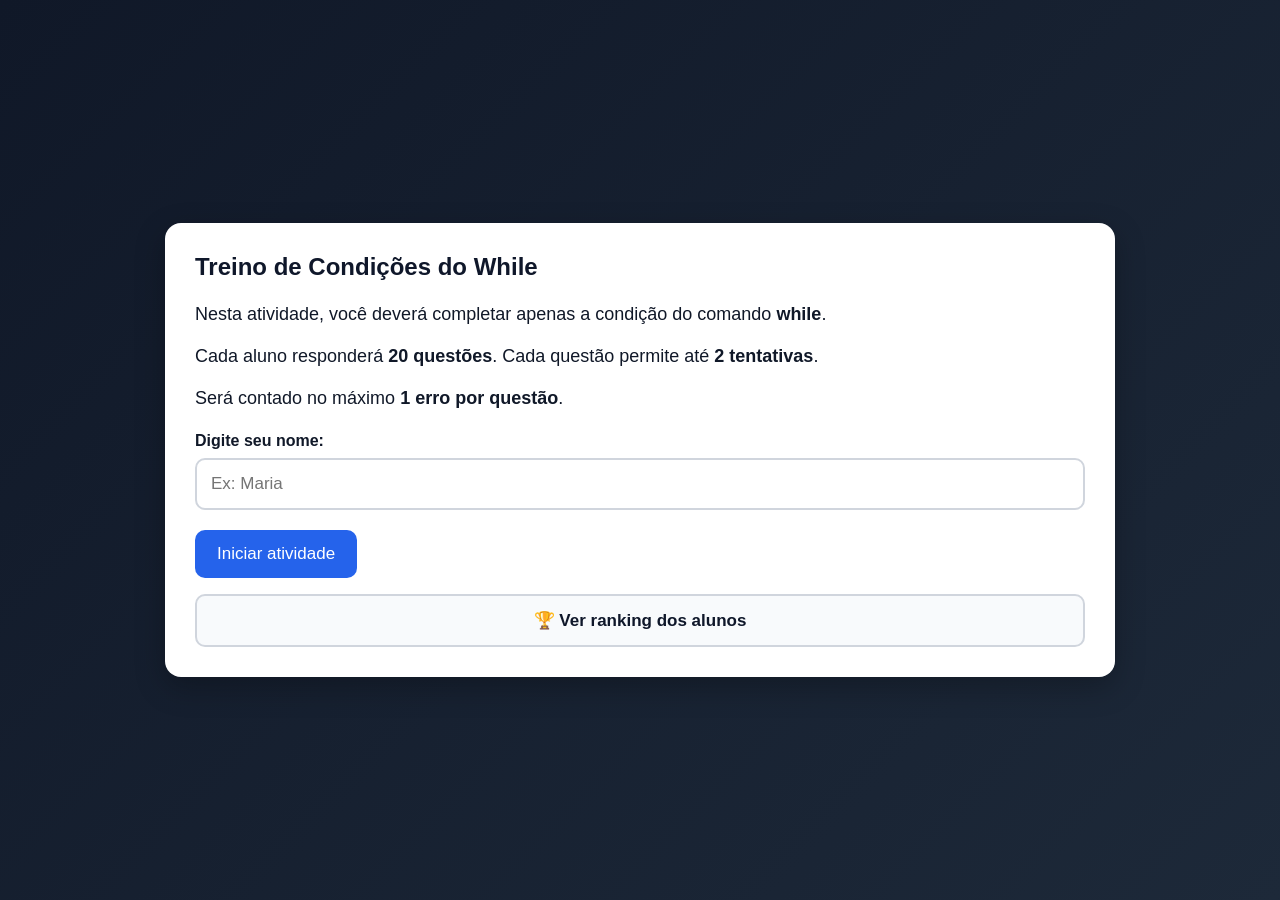
<file: index.html>
<!DOCTYPE html>
<html lang="pt-BR">
<head>
  <meta charset="UTF-8">
  <meta name="viewport" content="width=device-width, initial-scale=1.0">
  <title>Treino de While</title>
  <link rel="stylesheet" href="style.css">
</head>
<body>

  <main class="container">

    <section id="tela-inicial" class="card">
      <h1>Treino de Condições do While</h1>

      <p>
        Nesta atividade, você deverá completar apenas a condição do comando
        <strong>while</strong>.
      </p>

      <p>
        Cada aluno responderá <strong>20 questões</strong>. Cada questão permite até
        <strong>2 tentativas</strong>.
      </p>

      <p>
        Será contado no máximo <strong>1 erro por questão</strong>.
      </p>

      <label for="nomeAluno">Digite seu nome:</label>
      <input type="text" id="nomeAluno" placeholder="Ex: Maria">

      <button onclick="iniciarJogo()">Iniciar atividade</button>

      <a href="ranking.html" class="botao-ranking">
        🏆 Ver ranking dos alunos
      </a>
    </section>

    <section id="tela-jogo" class="card escondido">
      <div class="topo-jogo">
        <p><strong>Aluno:</strong> <span id="nomeNaTela"></span></p>
        <p><strong>Acertos:</strong> <span id="acertos">0</span></p>
        <p><strong>Erros:</strong> <span id="erros">0</span></p>
        <p><strong>Questão:</strong> <span id="progresso">1/20</span></p>
        <p><strong>Tentativa:</strong> <span id="tentativa">1/2</span></p>
      </div>

      <h2 id="tituloQuestao"></h2>

      <p id="enunciado"></p>

      <pre><code id="codigo"></code></pre>

      <label for="respostaAluno">Digite a condição do while:</label>
      <input type="text" id="respostaAluno" placeholder="Ex: contador <= 10">

      <button id="btnVerificar" onclick="verificarResposta()">Verificar</button>

      <p id="mensagem"></p>
    </section>

    <section id="tela-final" class="card escondido">
      <h1>🎉 Congratulations!</h1>
      <h2 id="mensagemFinal"></h2>

      <p>
        Você finalizou as 20 questões do treinamento de condições do while.
      </p>

      <div class="botoes-final">
        <button onclick="reiniciar()">Jogar novamente</button>
        <a href="ranking.html" class="botao-link">Ver ranking</a>
      </div>
    </section>

  </main>

  <script src="script.js"></script>
</body>
</html>
</file>
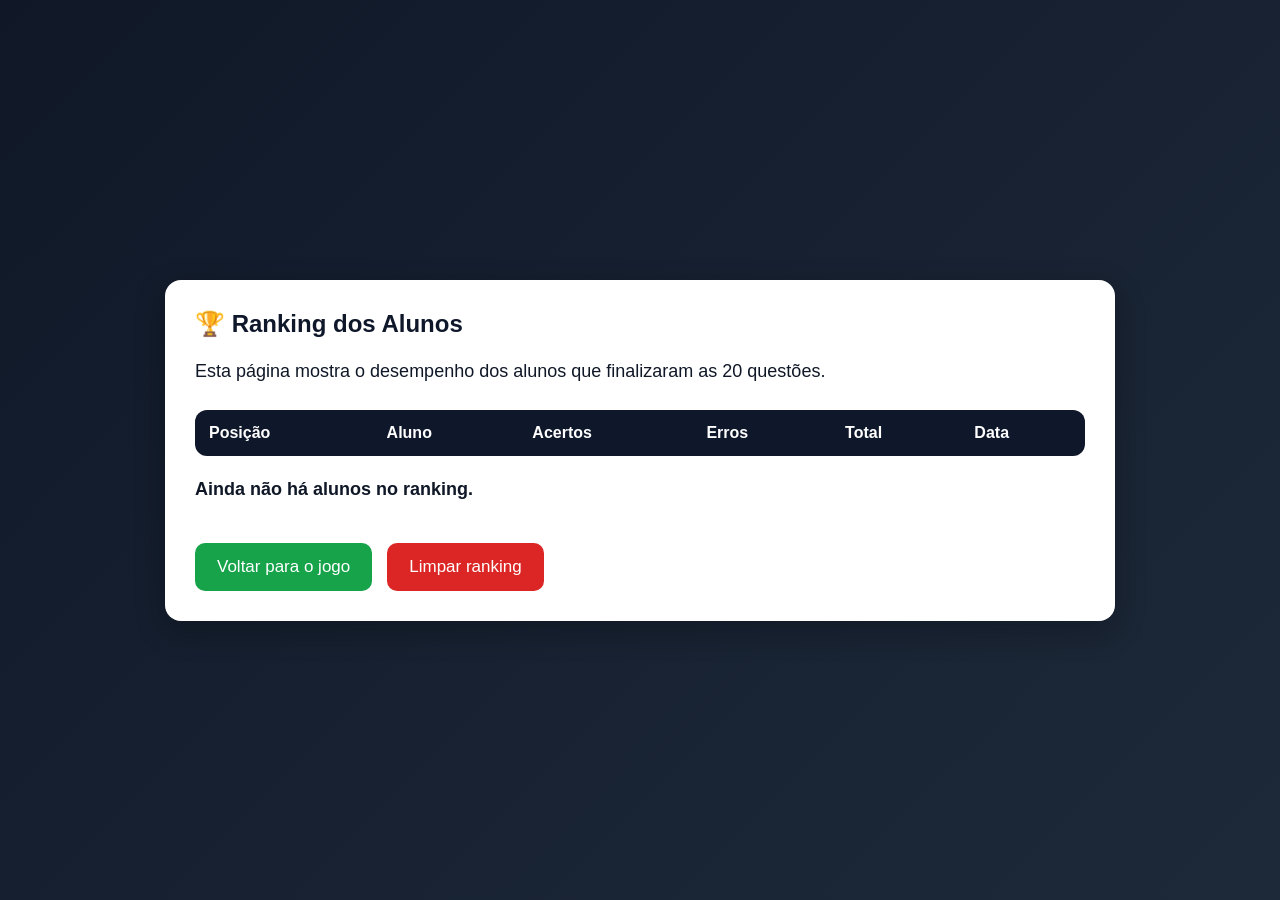
<file: ranking.html>
<!DOCTYPE html>
<html lang="pt-BR">
<head>
  <meta charset="UTF-8">
  <meta name="viewport" content="width=device-width, initial-scale=1.0">
  <title>Ranking - Treino de While</title>
  <link rel="stylesheet" href="style.css">
</head>
<body>

  <main class="container">

    <section class="card">
      <h1>🏆 Ranking dos Alunos</h1>

      <p>
        Esta página mostra o desempenho dos alunos que finalizaram as 20 questões.
      </p>

      <table class="tabela-ranking">
        <thead>
          <tr>
            <th>Posição</th>
            <th>Aluno</th>
            <th>Acertos</th>
            <th>Erros</th>
            <th>Total</th>
            <th>Data</th>
          </tr>
        </thead>

        <tbody id="corpoRanking">
        </tbody>
      </table>

      <p id="mensagemRanking"></p>

      <div class="botoes-final">
        <a href="index.html" class="botao-link">Voltar para o jogo</a>
        <button onclick="limparRanking()" class="botao-perigo">Limpar ranking</button>
      </div>
    </section>

  </main>

  <script>
    carregarRanking();

    function carregarRanking() {
      const corpoRanking = document.getElementById("corpoRanking");
      const mensagemRanking = document.getElementById("mensagemRanking");

      const rankingSalvo = localStorage.getItem("rankingWhile");

      if (rankingSalvo === null) {
        mensagemRanking.textContent = "Ainda não há alunos no ranking.";
        return;
      }

      let ranking = JSON.parse(rankingSalvo);

      if (ranking.length === 0) {
        mensagemRanking.textContent = "Ainda não há alunos no ranking.";
        return;
      }

      ranking.sort((a, b) => {
        if (b.acertos !== a.acertos) {
          return b.acertos - a.acertos;
        }

        return a.erros - b.erros;
      });

      corpoRanking.innerHTML = "";

      ranking.forEach((aluno, indice) => {
        const linha = document.createElement("tr");

        linha.innerHTML = `
          <td>${indice + 1}º</td>
          <td>${aluno.nome}</td>
          <td>${aluno.acertos}</td>
          <td>${aluno.erros}</td>
          <td>${aluno.totalQuestoes || 20}</td>
          <td>${aluno.data}</td>
        `;

        corpoRanking.appendChild(linha);
      });
    }

    function limparRanking() {
      const confirmar = confirm("Tem certeza que deseja apagar todo o ranking?");

      if (confirmar) {
        localStorage.removeItem("rankingWhile");
        location.reload();
      }
    }
  </script>

</body>
</html>
</file>
<file: style.css>
* {
  margin: 0;
  padding: 0;
  box-sizing: border-box;
}

body {
  font-family: Arial, Helvetica, sans-serif;
  background: linear-gradient(135deg, #101828, #1d2939);
  color: #ffffff;
  min-height: 100vh;
  display: flex;
  align-items: center;
  justify-content: center;
  padding: 20px;
}

.container {
  width: 100%;
  max-width: 950px;
}

.card {
  background-color: #ffffff;
  color: #101828;
  padding: 30px;
  border-radius: 16px;
  box-shadow: 0 10px 30px rgba(0,0,0,0.25);
}

h1, h2 {
  margin-bottom: 20px;
  color: #0f172a;
}

p {
  margin-bottom: 15px;
  font-size: 18px;
  line-height: 1.5;
}

label {
  display: block;
  margin-top: 20px;
  margin-bottom: 8px;
  font-weight: bold;
}

input {
  width: 100%;
  padding: 14px;
  font-size: 17px;
  border: 2px solid #d0d5dd;
  border-radius: 10px;
  outline: none;
}

input:focus {
  border-color: #2563eb;
}

button {
  margin-top: 20px;
  padding: 14px 22px;
  background-color: #2563eb;
  color: white;
  border: none;
  border-radius: 10px;
  font-size: 17px;
  cursor: pointer;
  transition: 0.3s;
}

button:hover {
  background-color: #1d4ed8;
}

button:disabled {
  background-color: #94a3b8;
  cursor: not-allowed;
}

pre {
  background-color: #0f172a;
  color: #e5e7eb;
  padding: 20px;
  border-radius: 12px;
  overflow-x: auto;
  margin: 20px 0;
  font-size: 17px;
}

.topo-jogo {
  display: flex;
  justify-content: space-between;
  gap: 12px;
  background-color: #f2f4f7;
  padding: 15px;
  border-radius: 12px;
  margin-bottom: 25px;
  flex-wrap: wrap;
}

.topo-jogo p {
  margin-bottom: 0;
}

#mensagem {
  margin-top: 20px;
  font-weight: bold;
  font-size: 18px;
}

.correto {
  color: #15803d;
}

.errado {
  color: #b91c1c;
}

.escondido {
  display: none;
}

.botao-ranking {
  display: inline-block;
  width: 100%;
  margin-top: 16px;
  padding: 14px 22px;
  background-color: #f8fafc;
  color: #0f172a;
  border: 2px solid #d0d5dd;
  border-radius: 10px;
  font-size: 17px;
  font-weight: bold;
  text-align: center;
  text-decoration: none;
  transition: 0.3s;
}

.botao-ranking:hover {
  background-color: #e0f2fe;
  border-color: #2563eb;
  color: #1d4ed8;
  transform: translateY(-2px);
}

.botoes-final {
  display: flex;
  gap: 15px;
  flex-wrap: wrap;
  align-items: center;
  margin-top: 20px;
}

.botao-link {
  display: inline-block;
  margin-top: 20px;
  padding: 14px 22px;
  background-color: #16a34a;
  color: white;
  border: none;
  border-radius: 10px;
  font-size: 17px;
  cursor: pointer;
  text-decoration: none;
  transition: 0.3s;
}

.botao-link:hover {
  background-color: #15803d;
}

.botao-perigo {
  background-color: #dc2626;
}

.botao-perigo:hover {
  background-color: #b91c1c;
}

.tabela-ranking {
  width: 100%;
  border-collapse: collapse;
  margin-top: 25px;
  overflow: hidden;
  border-radius: 12px;
}

.tabela-ranking th {
  background-color: #0f172a;
  color: white;
  padding: 14px;
  text-align: left;
}

.tabela-ranking td {
  padding: 14px;
  border-bottom: 1px solid #e5e7eb;
}

.tabela-ranking tr:nth-child(even) {
  background-color: #f8fafc;
}

.tabela-ranking tr:hover {
  background-color: #e0f2fe;
}

#mensagemRanking {
  margin-top: 20px;
  font-weight: bold;
}

@media (max-width: 650px) {
  .card {
    padding: 20px;
  }

  .topo-jogo {
    flex-direction: column;
  }

  .tabela-ranking {
    font-size: 14px;
  }

  .tabela-ranking th,
  .tabela-ranking td {
    padding: 8px;
  }
}
</file>
